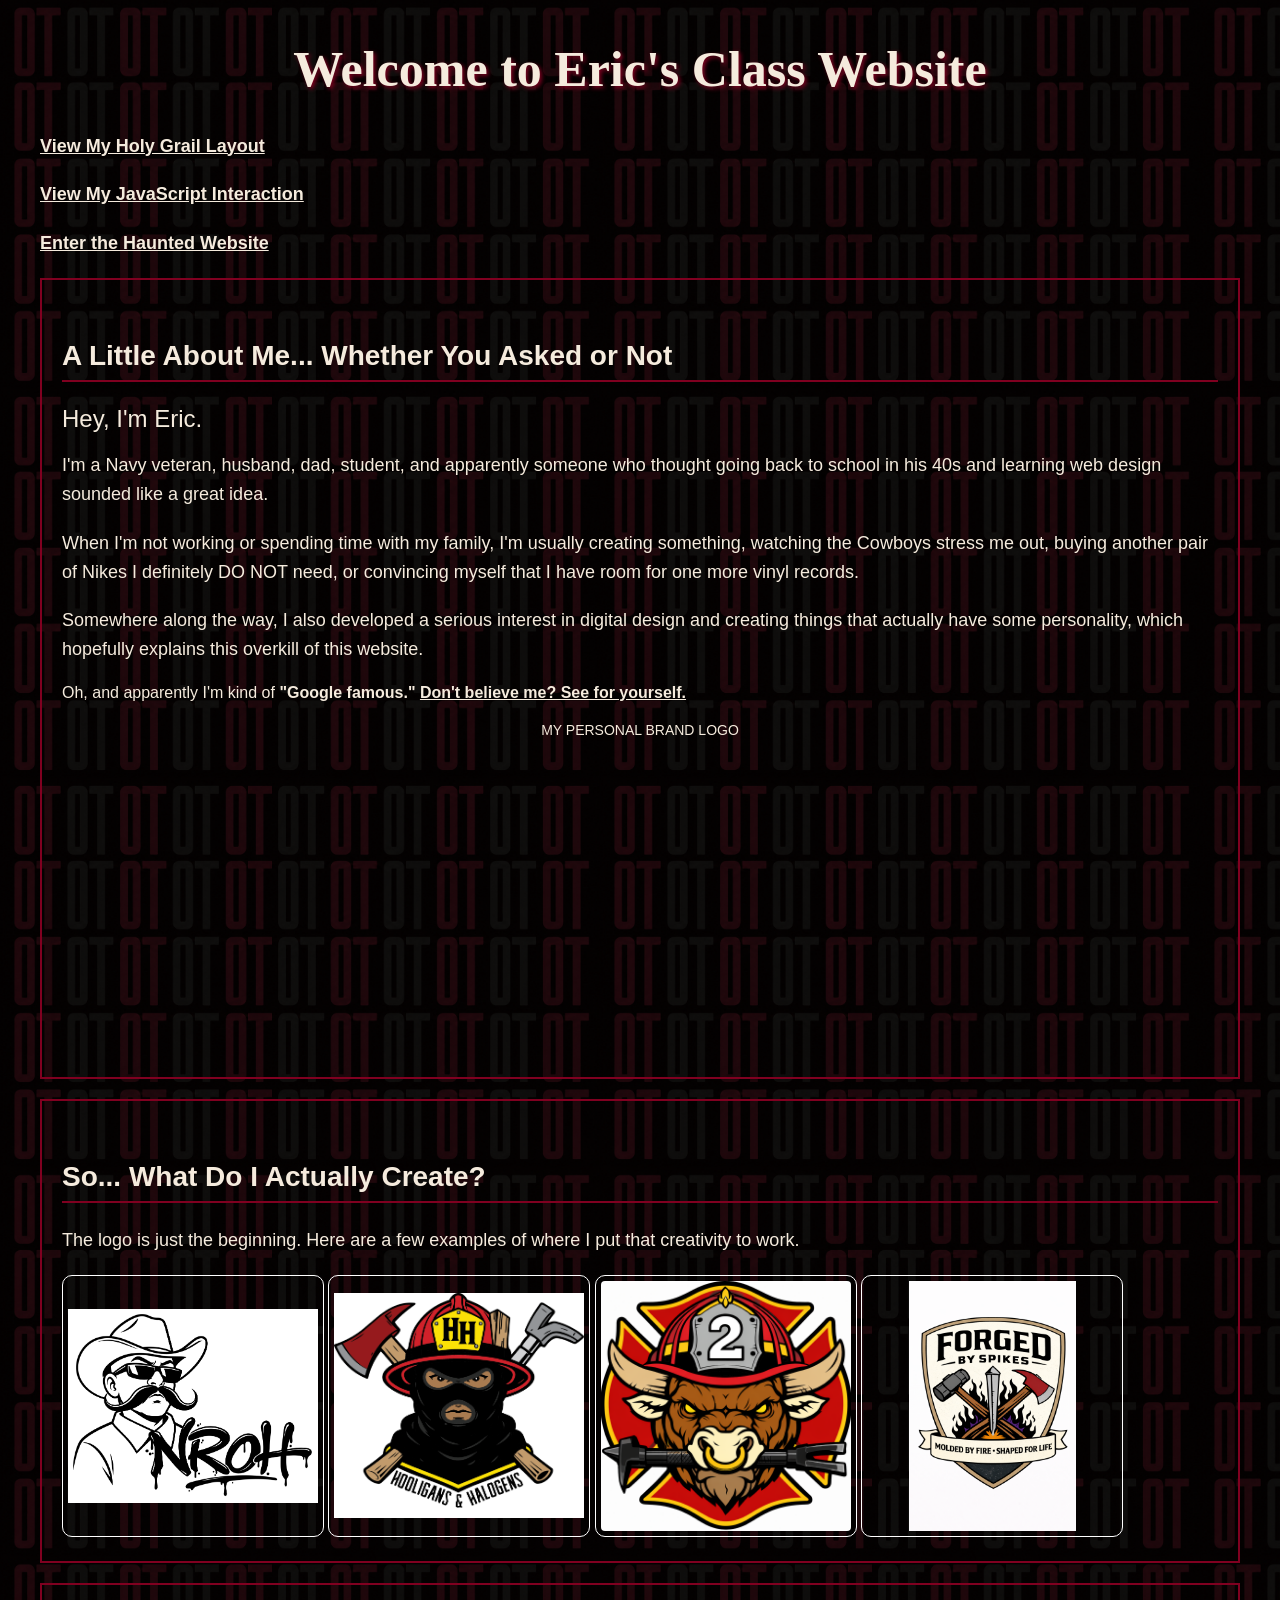
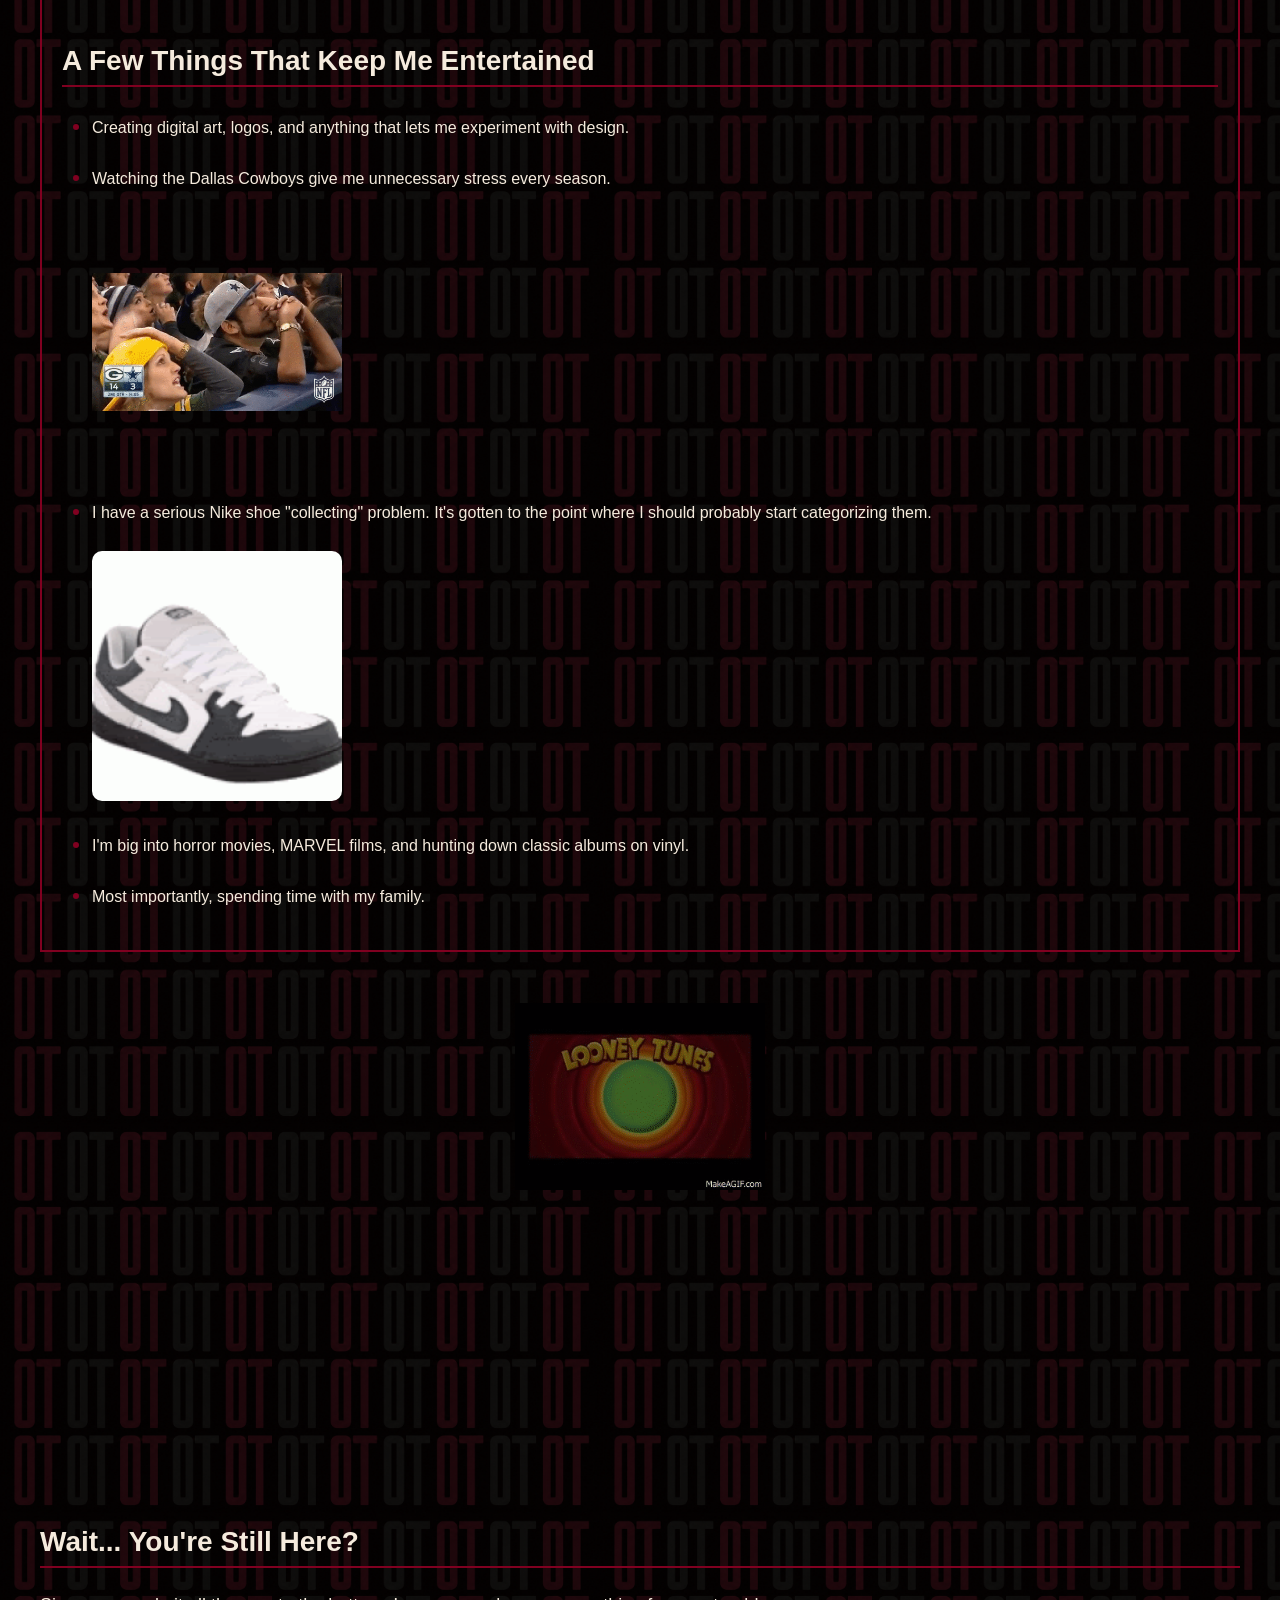
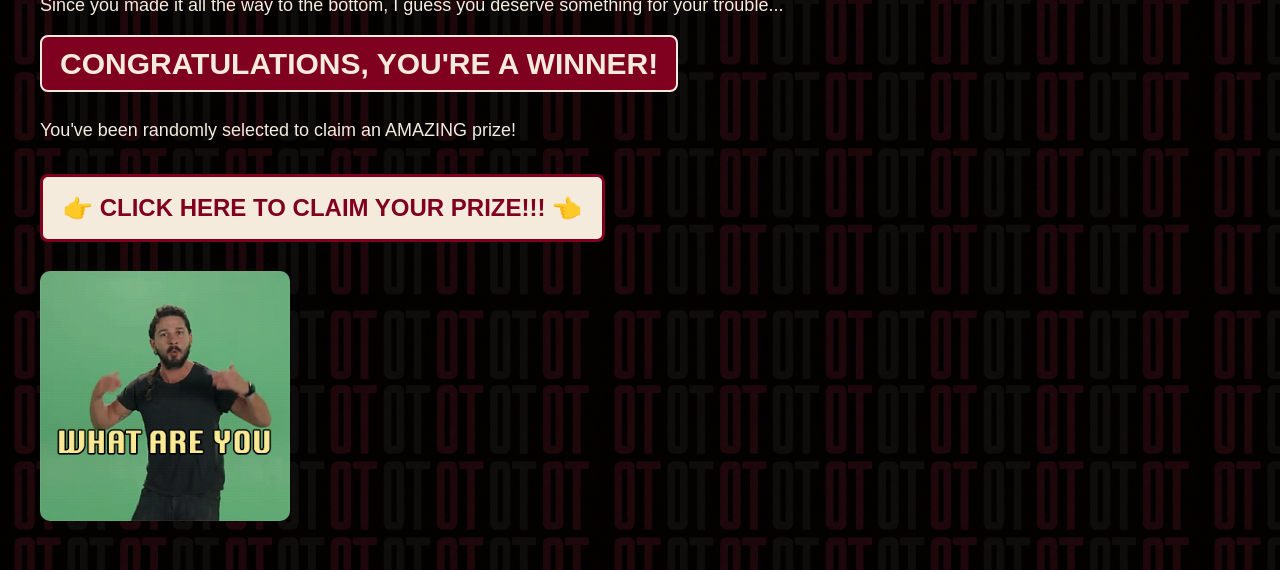
<file: index.html>
<!DOCTYPE html>
<html lang="en">
<head>
    <meta charset="UTF-8">
    <meta name="viewport" content="width=device-width, initial-scale=1.0">
    <title>Eric's Class Website</title>
    <link rel="stylesheet" href="style.css">
</head>
<body>
    <h1>Welcome to Eric's Class Website</h1>
    <p>
    <a href="holy-grail.html">View My Holy Grail Layout</a>
    <p>
    <a href="interaction.html">View My JavaScript Interaction</a>
</p>
<p>
    <a href="haunted.html">Enter the Haunted Website</a>
</p>
</p>
 <div>
    <h2>A Little About Me... Whether You Asked or Not</h2>

    <div id="intro-line">Hey, I'm Eric.</div>

<p>
    I'm a Navy veteran, husband, dad, student, and apparently
    someone who thought going back to school in his 40s and learning web design
    sounded like a great idea.
</p>

<p>
    When I'm not working or spending time with my family, I'm usually creating
    something, watching the Cowboys stress me out, buying another pair of Nikes
    I definitely DO NOT need, or convincing myself that I have room for
    one more vinyl records.
</p>

<p>
    Somewhere along the way, I also developed a serious interest in
    digital design and creating things that actually have some
    personality, which hopefully explains this overkill of this website.
</p>
    Oh, and apparently I'm kind of <b>"Google famous."</b>
    <a href="https://www.google.com/search?q=eric+rodriguez+uss+ronald+reagan&sca_esv=1379721b97f6ee50&hl=en&authuser=0&udf=257&sxsrf=APpeQntDG_QIq1Jeu7VeWQ39nDUlf33qbQ:1788908751935&ei=z5Sgat2fOIeq0PEP9L7OsA8&biw=1358&bih=636&ved=2ahUKEwidw8a1jOCWAxUHFTQIHXSfE_YQ4dUDegQIBhAN&uact=5&oq=eric+rodriguez+uss+ronald+reagan&gs_lp=[base64]&sclient=gws-wiz-img&udm=2" target="_blank">
        Don't believe me? See for yourself.
    </a>
</p>
 <figure>
    <figcaption>MY PERSONAL BRAND LOGO</figcaption>

    <video autoplay muted loop playsinline>
        <source src="images/brand-logo-animation.mp4" type="video/mp4">
    </video>
</figure>
</div>
<div>
<h2>So... What Do I Actually Create?</h2>

<p>
    The logo is just the beginning. Here are a few examples
    of where I put that creativity to work.
</p>

<img class="project-image"
     src="images/nroh-sticker.png"
     alt="NROH sticker design">

<img class="project-image"
     src="images/hooligans-logo.png"
     alt="Halogens & Hooligans podcast logo">

<img class="project-image"
     src="images/station-logo.png"
     alt="Station 2 FD logo">

<img class="project-image"
     src="images/forged-logo.png"
     alt="Forged by Spikes company logo">
</div>
<div id="bullet-list">

    <h2>A Few Things That Keep Me Entertained</h2>
<ul>
    <li>
    Creating digital art, logos, and anything that lets me experiment with design.
</li>

    <li>
        Watching the Dallas Cowboys give me unnecessary stress every season.
        <br><br>

        <img src="images/cowboys-reaction.gif"
             alt="My reaction to watching the Dallas Cowboys"
             >
    </li>

    <li>
    I have a serious Nike shoe "collecting" problem. It's gotten to the
    point where I should probably start categorizing them.
    <br><br>

    <img src="images/nike-problem.gif"
         alt="My Nike shoe collecting problem"
         >
</li>

    <li>
        I'm big into horror movies, MARVEL films, and hunting down
        classic albums on vinyl.
    </li>

    <li>
        Most importantly, spending time with my family.
    </li>
</ul>
</div>
<div id="porky-gif">
<figure>
    <img src="images/porky-pig.gif" alt="That's all folks ending">
</figure>
</div>
    <h2>Wait... You're Still Here?
</h2>

<p>
    Since you made it all the way to the bottom,
    I guess you deserve something for your trouble...
</p>
<p>
    <mark><b>CONGRATULATIONS, YOU'RE A WINNER!</b></mark>
    <br><br>
    You've been randomly selected to claim an AMAZING prize!
    <br><br>
    <a href="https://vlipsy.com/clips/nwbQ9bDF" target="_blank">
    <b>👉 CLICK HERE TO CLAIM YOUR PRIZE!!! 👈</b>
</a>
<br><br>

<img src="images/do-it.gif"
     alt="What are you waiting for? Do it!">
</p>
</body>
</html>
</file>
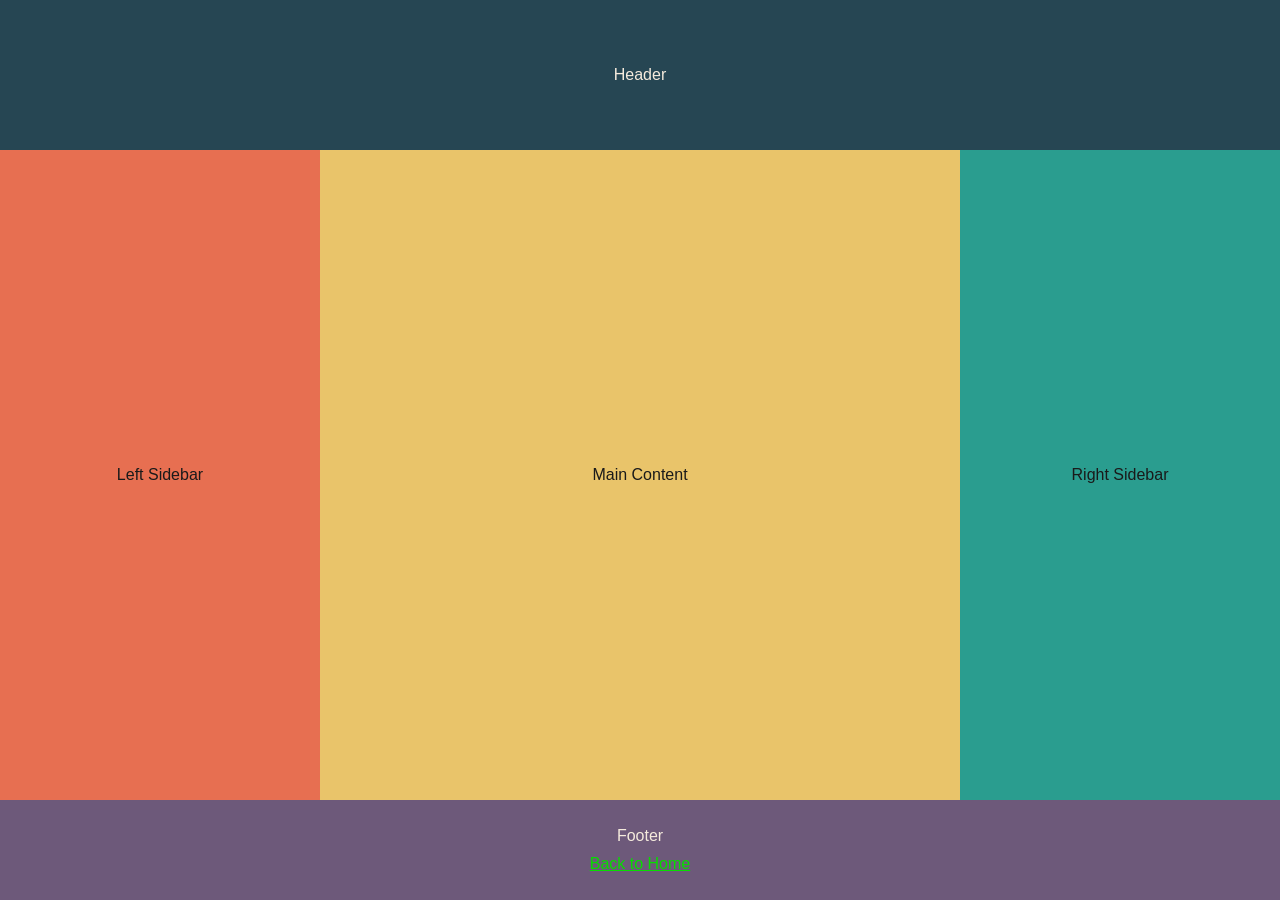
<file: holy-grail.html>
<!DOCTYPE html>
<html lang="en">
<head>
    <meta charset="UTF-8">
    <meta name="viewport" content="width=device-width, initial-scale=1.0">
    <title>Holy Grail Layout</title>
    <link rel="stylesheet" href="holy-grail.css">
</head>
<body>
 <div class="page">

    <div class="header">
        Header
    </div>

    <div class="middle">

        <div class="left-sidebar">
            Left Sidebar
        </div>

        <div class="main-content">
            Main Content
        </div>

        <div class="right-sidebar">
            Right Sidebar
        </div>

    </div>

    <div class="footer">
        Footer
        <a href="index.html">Back to Home</a>
    </div>

</div>   
</body>
</html>
</file>
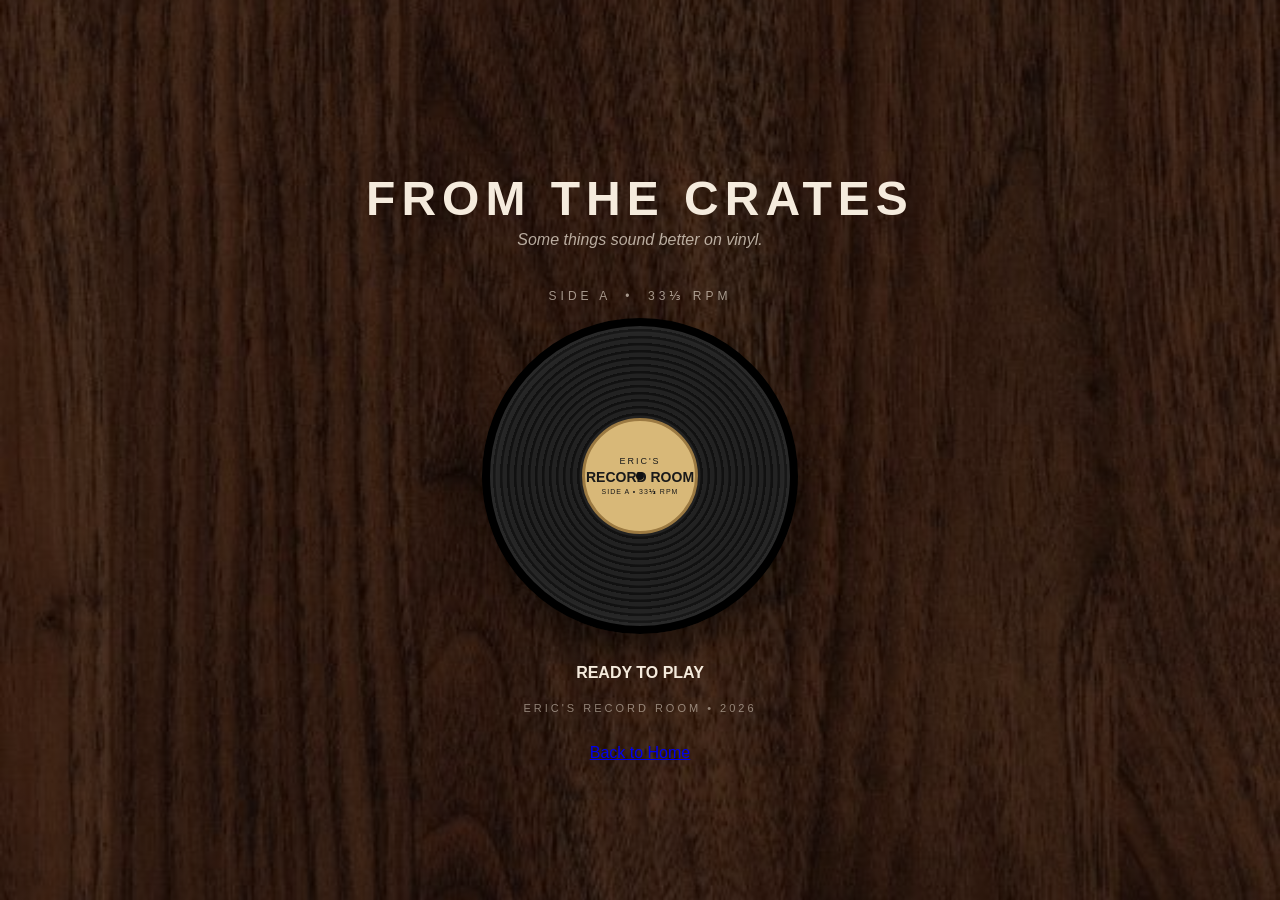
<file: interaction.html>
<!DOCTYPE html>
<html lang="en">
<head>
    <meta charset="UTF-8">
    <meta name="viewport" content="width=device-width, initial-scale=1.0">
    <title>Vinyl Player Interaction</title>
    <link rel="stylesheet" href="interaction.css">
</head>
<body>
<div class="player">

    <h1>FROM THE CRATES</h1>
<p class="tagline">Some things sound better on vinyl.</p>
<div class="record-details">
    SIDE A &nbsp;•&nbsp; 33⅓ RPM
</div>

    <div id="vinyl">
        <div class="label">
    <span class="label-top">ERIC'S</span>
    <span class="label-title">RECORD ROOM</span>
    <span class="label-side">SIDE A • 33⅓ RPM</span>
</div>
    </div>

    <div id="now-playing">
        READY TO PLAY
    </div>
    <div class="record-room">
    ERIC'S RECORD ROOM • 2026
</div>

    <a href="index.html">Back to Home</a>

</div>
<audio id="record-audio" src="images/jazz-track.mp3"></audio>
<script src="interaction.js"></script>    
</body>
</html>
</file>
<file: style.css>
h1 {
    color: #F5EBDD;
    font-size: 50px;
    text-align: center;
    font-family: Georgia, "Times New Roman", serif;
    text-shadow: 2px 2px 4px #800020; 
}
body {
    background-color: black;
    background-image: url("images/OT_texture.png");
    background-size: 600px auto;
    background-repeat: repeat;
    color: #F5EBDD;
    font-family: Arial, Helvetica, sans-serif;
    margin: 40px;
    
    max-width: 1200px;
}
h2 {
    color: #F5EBDD;
    font-size: 28px;
    border-bottom: 2px solid #800020;
    padding-bottom: 8px;
    margin-top: 40px;
}
a {
    color: #F5EBDD;
    font-weight: bold;
    text-decoration: underline;
}
a:hover {
    color: #800020;
}
img {
    width: 150px;
    height: 150px;
    object-fit: contain;
    border-radius: 8px;
}
.project-image {
    border: 1px solid white;
    padding: 5px;
}
img:hover {
    opacity: 0.8;
}
figure video {
    width: 300px;
    height: 300px;
    object-fit: contain;
}
ul {
    line-height: 1.6;
    padding-left: 30px;
}

li {
    margin-bottom: 20px;
}
li::marker {
    color: #800020;
    font-size: 20px;
}
figure {
    margin: 15px;
    text-align: center;
}
figcaption {
    color: #F5EBDD;
    font-size: 14px;
    margin-top: 8px;
}
p {
    font-size: 18px;
    line-height: 1.6;
    margin-bottom: 20px;
}
mark {
    background-color: #800020;
    color: #F5EBDD;
    font-size: 30px;
    font-weight: bold;
    padding: 10px 18px;
    border: 2px solid #F5EBDD;
    border-radius: 8px;
}
a b {
    display: inline-block;
    font-size: 24px;
    background-color: #F5EBDD;
    color: #800020;
    padding: 12px 20px;
    border: 3px solid #800020;
    border-radius: 8px;
}
a b:hover {
    background-color: #800020;
    color: #F5EBDD;
}
img {
    width: 250px;
    height: 250px;
    object-fit: contain;
    border-radius: 10px;
}
#intro-line {
    font: 24px Arial, Times New Roman, sans-serif;
    margin-bottom: 15px;
    border: none;
    padding: 0;
}
#porky-gif {
    text-align: center;
    margin-bottom: 300px;
    border: none;
    padding: 0;
}
div {
    border: 2px solid #800020;
    margin-bottom: 20px;
    padding: 20px;
}
</file>
<file: holy-grail.css>
body {
    margin: 0;
    background-color: #1a1a1a;
    font-family: Arial, Helvetica, sans-serif;
}

.page {
    min-height: 100vh;
    display: grid;
    grid-template-rows: 150px 1fr 100px;
}
.middle {
    display: grid;
    grid-template-columns: 1fr 2fr 1fr;
}
.header {
    background-color: #264653;
    color: #F5EBDD;
    padding: 20px;
}
.left-sidebar {
    background-color: #E76F51;
    color: #1a1a1a;
    padding: 20px;
}

.main-content {
    background-color: #E9C46A;
    color: #1a1a1a;
    padding: 20px;
}

.right-sidebar {
    background-color: #2A9D8F;
    color: #1a1a1a;
    padding: 20px;
}
.footer {
    background-color: #6D597A;
    color: #F5EBDD;
    padding: 20px;
}
.footer a {
    color: #07dd00;
}
.header,
.left-sidebar,
.main-content,
.right-sidebar,
.footer {
    display: flex;
    justify-content: center;
    align-items: center;
    text-align: center;
}
.footer {
    flex-direction: column;
    gap: 10px;
}
</file>
<file: interaction.css>
h1 {
    font-size: 48px;
    margin-bottom: 5px;
    letter-spacing: 6px;
    font-weight: 900;
}

.player p {
    margin-top: 0;
    margin-bottom: 40px;
}
body {
    margin: 0;
    min-height: 100vh;
    background-image:
    linear-gradient(rgba(0, 0, 0, 0.55), rgba(0, 0, 0, 0.55)),
    url("images/woodgrain.jpg");
    background-size: cover;
    background-position: center;
    background-attachment: fixed;
    color: #F5EBDD;
    font-family: Arial, Helvetica, sans-serif;
}
.player {
    min-height: 100vh;
    display: flex;
    flex-direction: column;
    justify-content: center;
    align-items: center;
    text-align: center;
}
#vinyl {
    width: 300px;
    height: 300px;
    background: repeating-radial-gradient(
    circle,
    #222222 0px,
    #222222 4px,
    #111111 5px,
    #111111 7px
);
    border: 8px solid #000000;
    border-radius: 50%;
    display: flex;
    justify-content: center;
    align-items: center;
    cursor: pointer;
    box-shadow:
    0 20px 40px rgba(0, 0, 0, 0.5),
    inset 0 0 25px rgba(255, 255, 255, 0.08);
    transition: transform 0.3s ease;
}
#vinyl:not(.spinning):hover {
    transform: scale(1.03);
}
.label {
    width: 110px;
    height: 110px;
    background-color: #D8B878;
    color: #1a1a1a;
    border-radius: 50%;
    display: flex;
    flex-direction: column;
    justify-content: center;
    align-items: center;
    position: relative;
    text-align: center;
    border: 3px solid #9C7A42;
}
.label-top {
    font-size: 9px;
    letter-spacing: 2px;
}

.label-title {
    font-size: 14px;
    font-weight: bold;
    margin: 3px 0;
}

.label-side {
    font-size: 7px;
    letter-spacing: 1px;
}
.label::after {
    content: "";
    width: 8px;
    height: 8px;
    background-color: #111111;
    border-radius: 50%;
    position: absolute;
}
#now-playing {
    margin-top: 30px;
    margin-bottom: 20px;
    font-weight: bold;
}
.spinning {
    animation: spin 2s linear infinite;
}
@keyframes spin {
    from {
        transform: rotate(0deg);
    }

    to {
        transform: rotate(360deg);
    }
}
.playing-status {
    color: #E9C46A;
    letter-spacing: 4px;
    text-shadow: 0 0 10px #E9C46A;
}
.tagline {
    font-style: italic;
    opacity: 0.7;
}

.record-details {
    font-size: 12px;
    letter-spacing: 4px;
    margin-bottom: 15px;
    opacity: 0.6;
}

.record-room {
    font-size: 11px;
    letter-spacing: 3px;
    margin-bottom: 30px;
    opacity: 0.5;
}
</file>
